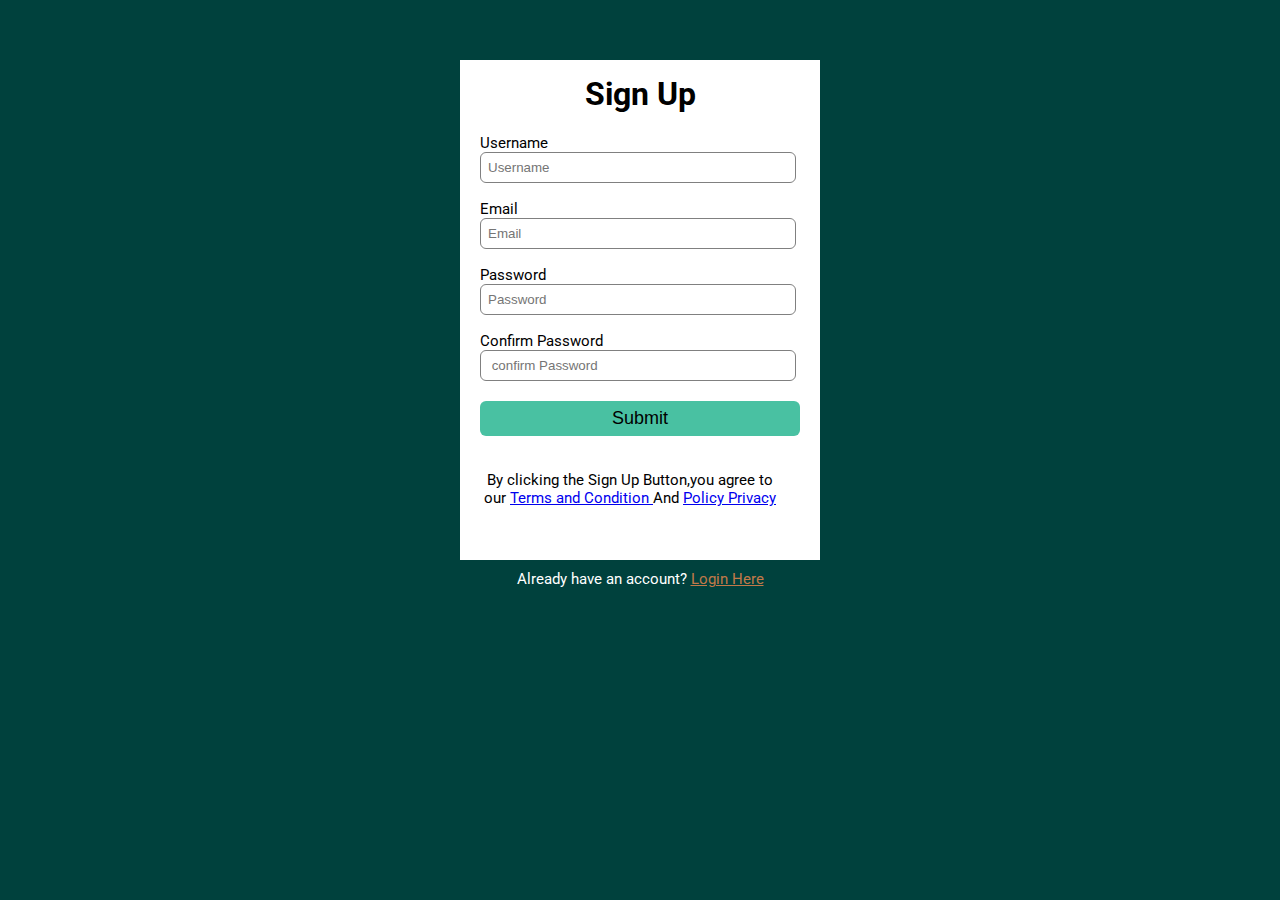
<file: sign.html>
<!DOCTYPE html>
<html>
<head>
    <title>
        SING UP 
    </title>
     <link href='https://fonts.googleapis.com/css?family=Roboto' rel='stylesheet'>
     <link href="sign-login.css" rel="stylesheet" type="text/css">
</head>
</head>
<body>
<div  class="signup-box">
    <h1>Sign Up</h1>
        <form action>

            <label> Username</label>
            <input type="text" placeholder="Username">
            <label> Email</label>
            <input type="text" placeholder="Email">
            <label> Password</label>
            <input type="text" placeholder="Password">
            <label> Confirm Password</labl>
            <input type="text" placeholder=" confirm Password">
            <input type="button" value="Submit">
        </form>
        <p>By clicking the Sign Up Button,you agree to our
        <a href="#">Terms and Condition </a> And <a href="#">Policy Privacy</a>
        </p>
    </div>
        <p class="para-2">  Already have an account?  <a href="login.html">Login Here</a></p>
</body>
</html>
</file>
<file: sign-login.css>
body{
    background-color: rgb(0, 65, 61);
    font-family: 'Roboto',sans-serif;
    margin-top: 60px;
    
}

.signup-box
{
    width: 360px;
    height: 500px;
    margin: auto;
    background-color: white;
}

.Login-box
{
    width: 360px;
    height: 280px;
    margin: auto;
    background-color: white;
    border-radius: 3px;
}

h1{
    text-align: center;
    padding-top: 15px;
}
form
{
    width: 300px;
    margin-left:20px;
}
form label
{
    display:block;
    margin-top:17px;
    font-size:15px;
    
}

form input{
    width: 100%;
    padding: 7px;
    border: none;
    border:1px solid gray;
    border-radius: 6px;
    outline: none;
}

input[type="button"]{
    width: 320px;
    height: 35px;
    margin-top: 20px;
    border: none;
    background-color:#49c1a2;
    color: black;
    font-size: 18px;
    
}

input.hover[type="button"]{
background : blue;
}

p{
    text-align: center;
    padding-top: 20px;
    font-size: 15px;
}
.para-2
{
    text-align: center;
    color:white;
    font-size: 15px;
    margin-top: -10px;

}

.para-2 a{
    color: #c17949;
}
</file>
